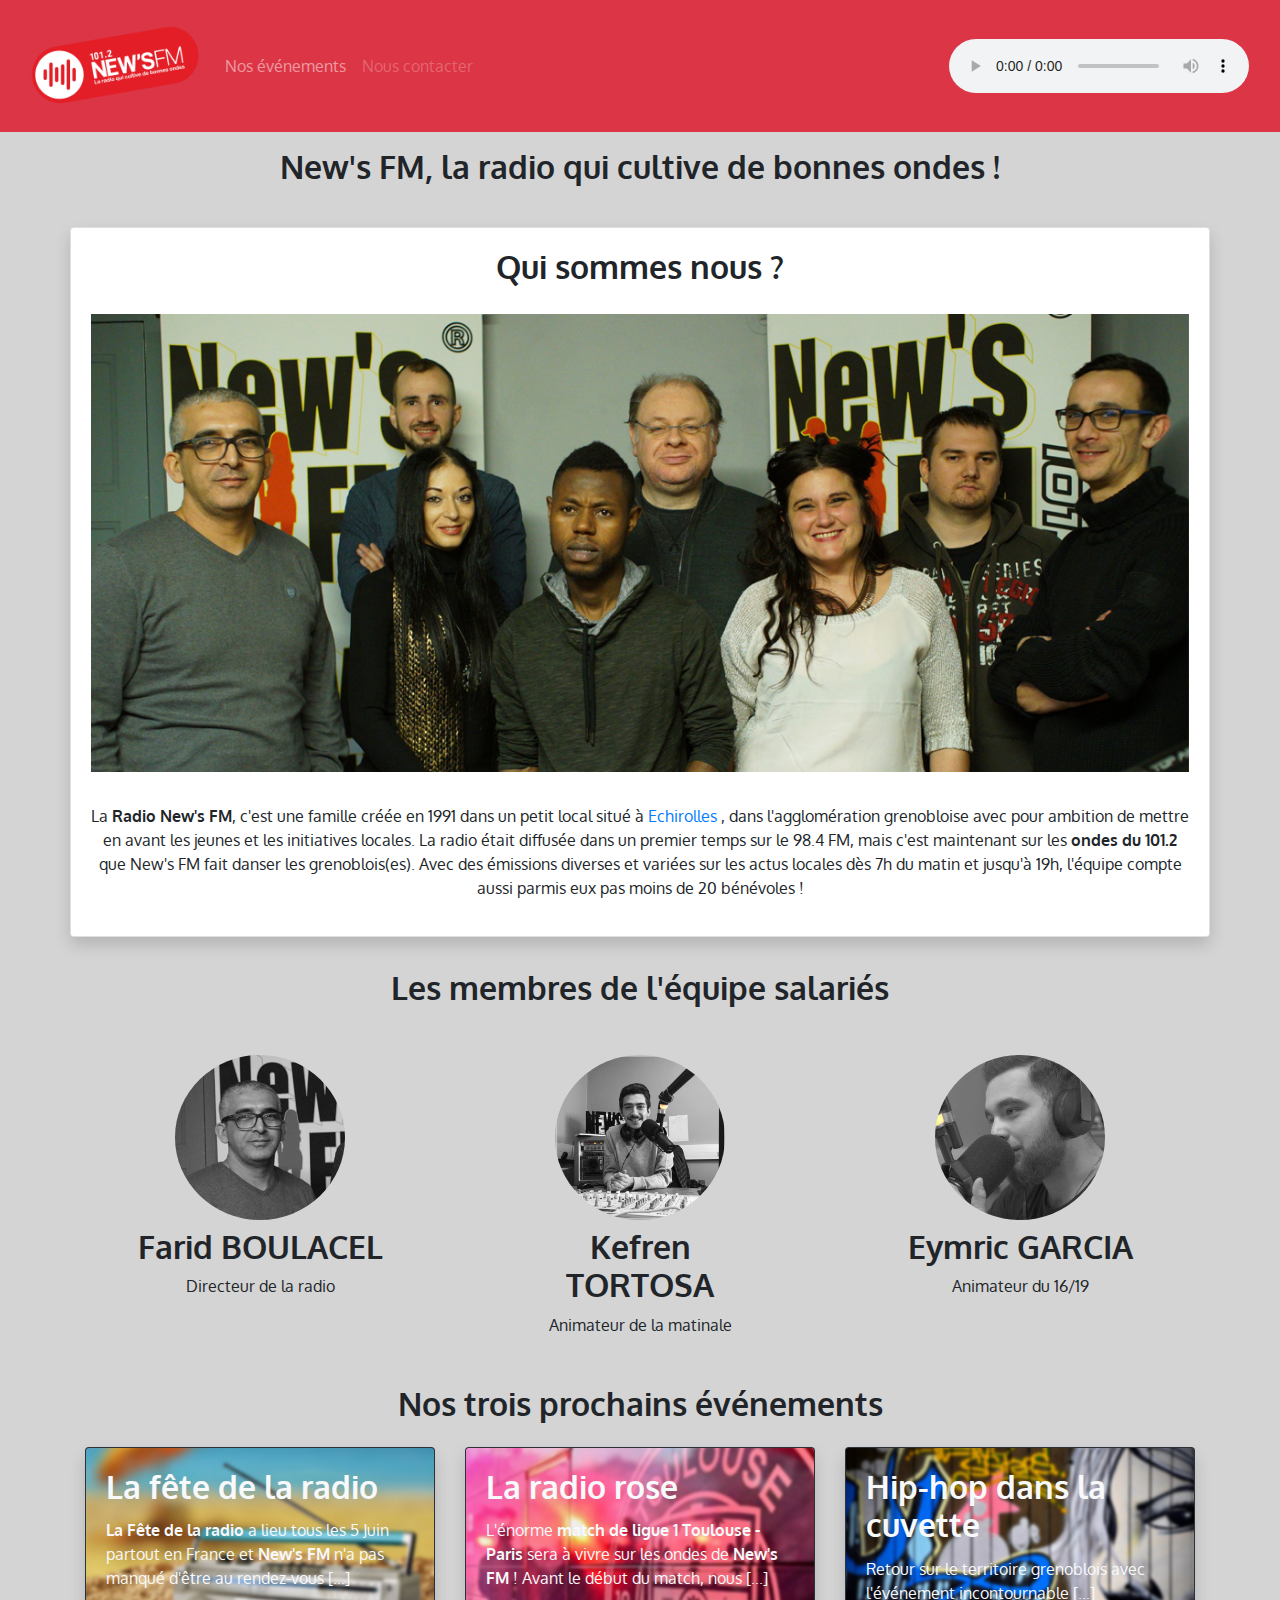
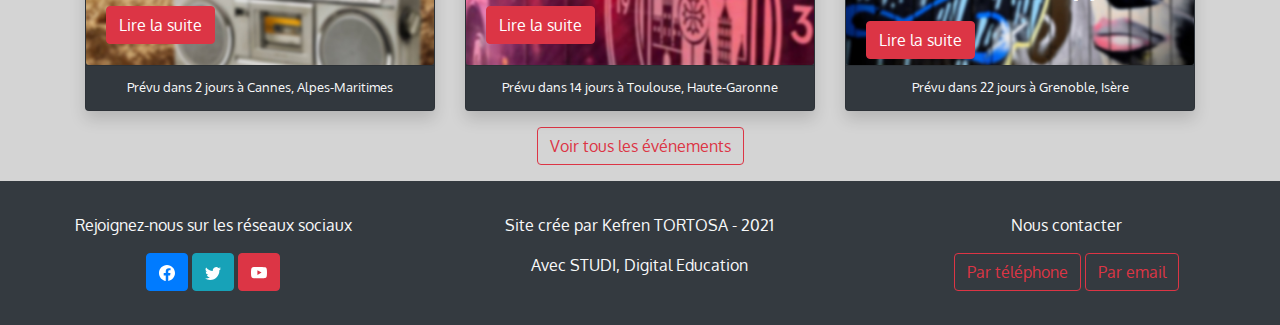
<file: index.html>
<!DOCTYPE html>
<html lang="FR">
<head>
    <meta charset="UTF-8">
    <meta name="description" content="Association Radio New's FM, numéro 1 sur l'agglomération
    grenobloise depuis 1991 ! New's FM, la radio qui cultive de bonnes ondes.">
    <link rel="stylesheet" href="bootstrap-4.4.1-dist/css/bootstrap.min.css">
    <link rel="stylesheet" href="style.css">
    <link rel="icon" href="image/ROND-NEWS.png">
    <title>Accueil - Association Radio New'sFM</title>
</head>
<body>
    <!--NAVIGATION-->
    <header>
        <nav class="navbar navbar-expand-lg navbar-dark bg-danger">
            <div class="container-fluid">
                <a href="#" class="navbar-brand">
                    <img src="image/LOGO-NEWS-800x500.png" alt="Logo" width="170" class="img-fluid">
                </a>
                <div class="collapse navbar-collapse">
                    <ul class="navbar-nav">
                        <li class="nav-item">
                            <a href="evenement.html" class="nav-link">Nos événements</a>
                        </li>
                        <li class="nav-item">
                            <a href="#" class="nav-link disabled">Nous contacter</a>
                        </li>
                    </ul>
                </div>
                <!--PLAYER RADIO-->
                <audio controls class="">
                    <source src="https://live.aurafm.org:7443/RadioNewsFM" type="audio/mpeg">
                    "Oups, votre navigateur ne prend pas en charge ce type de fichier."
                </audio>
            </div>
        </nav>
    </header>


    <main class="container">
        <div class="row text-center py-3">
            <h1 class="col-lg">
                New's FM, la radio qui cultive de bonnes ondes !
            </h1>
        </div>

        <!--CARTE PRINCIPALE-->
        <div class="row py-3">
            <div class="card shadow text-center rounded">
                <div class="card-body">
                    <h2 class="card-title">Qui sommes nous ?</h2>
                    <img src="image/equipe.jpg" alt="En plateau radio" class="card-img rounded py-3">
                    <p class="card-text py-3">
                        La <strong> Radio New's FM</strong>, c'est une famille créée 
                        en 1991 dans un petit local situé à <a href="https://goo.gl/maps/p9ftHHhSACzFnUuLA"
                        target="_blank"> Echirolles</a> , dans l'agglomération grenobloise avec pour 
                        ambition de mettre en avant les jeunes et les initiatives locales. La radio était 
                        diffusée dans un premier temps sur le 98.4 FM, mais c'est maintenant sur les 
                        <strong>ondes du 101.2</strong> que New's FM fait danser les grenoblois(es). 
                        Avec des émissions diverses et variées sur les actus locales dès 7h du matin 
                        et jusqu'à 19h, l'équipe compte aussi parmis eux pas moins de 20 bénévoles ! 
                    </p>
                </div>
            </div>
        </div>
        


        <!--TITRE MEMBRE D'EQUIPE-->
        <div class="row text-center py-3">
            <h2 class="col">
                Les membres de l'équipe salariés
            </h2>
        </div>

        <!--MEMBRE D'EQUIPE-->
        <div class="row justify-content-around py-3">
        
            <!--DIRECTEUR DE LA RADIO-->
            <article class="col-lg-3 col-md-4 text-center">
                <img src="image/farid.jpg" alt="Directeur" width="170" class="rounded-circle py-2">
                <h2>Farid BOULACEL</h2>
                <p>Directeur de la radio</p>
            </article>

            <!--ANIMATEUR DE LA MATINALE-->
            <article class="col-lg-3 col-md-4 text-center">
                <img src="image/Kefren.PNG" alt="Animateur matinale" width="170" class="rounded-circle py-2">
                <h2>Kefren TORTOSA</h2>
                <p>Animateur de la matinale</p>
            </article>

            <!--ANIMATEUR DU 16/19-->
            <article class="col-lg-3 col-md-4 text-center">
                <img src="image/Eymric.jpg" alt="Animateur aprem" width="170" class="rounded-circle py-2">
                <h2>Eymric GARCIA</h2>
                <p>Animateur du 16/19</p>
            </article>
        </div>




        <!--APERCU DES PROCHAINS EVENEMENTS-->
        <div class="row text-center py-3">
            <h2 class="col">
                Nos trois prochains événements
            </h2>
        </div>

        <div class="row justify-content-around">
            <!----EVENEMENT 1---->
            <div class="col-xl-4 col-md-6">
                <div class="card bg-dark text-light mb-3 shadow">
                    <img src="image/radio-plage-700x500.jpg" alt="l'événement phare" class="card-img">
                    <div class="card-img-overlay">
                        <h3 class="card-title">La fête de la radio</h3>
                        <p class="card-text"><strong>La Fête de la radio</strong> a lieu tous les 5 Juin partout en France et 
                        <strong>New's FM</strong> n'a pas manqué d'être au rendez-vous [...] </p>
                        <a href="evenement.html" class="btn btn-danger">Lire la suite</a>
                    </div>
                    <!--FOOTER DE LA CARTE 1-->
                    <div class="card-footer small text-center">
                        Prévu dans 2 jours à Cannes, Alpes-Maritimes
                    </div>
                </div>   
            </div>


            <!----EVENEMENT 2----->
            <div class="col-xl-4 col-md-6">
                <div class="card bg-dark text-light mb-3 shadow">
                    <img src="image/match-toulouse-700x500.jpg" alt="La radio rose" class="card-img">
                    <div class="card-img-overlay">
                        <h3 class="card-title">La radio rose</h3>
                        <p class="card-text">L'énorme <strong>match de ligue 1 Toulouse - Paris</strong> 
                            sera à vivre sur les ondes de <strong>New's FM</strong> ! Avant le début 
                            du match, nous [...] </p>
                        <a href="evenement.html" class="btn btn-danger">Lire la suite</a>
                    </div>
                    <!--FOOTER DE LA CARTE 2-->
                    <div class="card-footer small text-center">
                        Prévu dans 14 jours à Toulouse, Haute-Garonne
                    </div>
                </div>   
            </div>


            <!----EVENEMENT 3---->
            <div class="col-xl-4 col-md-12">
                <div class="card bg-dark text-light mb-3 shadow">
                    <img src="image/hip-hop-700x500.jpg" alt="Hip-hop dans la cuvette" class="card-img">
                    <div class="card-img-overlay">
                        <h3 class="card-title">Hip-hop dans la cuvette</h3>
                        <p class="card-text">Retour sur le territoire grenoblois avec l'événement 
                            incontournable 
                            [...] </p>
                        <a href="evenement.html" class="btn btn-danger">Lire la suite</a>
                    </div>
                    <!--FOOTER DE LA CARTE 3-->
                    <div class="card-footer small text-center">
                        Prévu dans 22 jours à Grenoble, Isère
                    </div>
                </div>   
            </div>
        </div>

        <!--BOUTTON + D'EVENEMENT-->
        <div class="row justify-content-center mb-3">
            <a href="evenement.html" class="btn btn-outline-danger">
                Voir tous les événements
            </a>
        </div>
    </main>


    <footer class="container-fluid bg-dark text-light">
        <div class="row text-center py-3 justify-content-around">
            <div class="col-lg-4 col-md-3 py-3">
                <p>Rejoignez-nous sur les réseaux sociaux</p>

                <!----FACEBOOK---->
                <a href="https://www.facebook.com/RadioNewsFmGrenoble" class="btn btn-primary" target="_blank">
                    <svg xmlns="http://www.w3.org/2000/svg" width="16" height="16" fill="currentColor" class="bi bi-facebook" viewBox="0 0 16 16">
                        <path d="M16 8.049c0-4.446-3.582-8.05-8-8.05C3.58 0-.002 3.603-.002 8.05c0 4.017 2.926 7.347 6.75 7.951v-5.625h-2.03V8.05H6.75V6.275c0-2.017 1.195-3.131 3.022-3.131.876 0 1.791.157 1.791.157v1.98h-1.009c-.993 0-1.303.621-1.303 1.258v1.51h2.218l-.354 2.326H9.25V16c3.824-.604 6.75-3.934 6.75-7.951z"/>
                    </svg>
                </a>

                <!--TWITTER-->
                <a href="https://www.twitter.com/Radio_NewsFM" class="btn btn-info" target="_blank">
                    <svg xmlns="http://www.w3.org/2000/svg" width="16" height="16" fill="currentColor" class="bi bi-twitter" viewBox="0 0 16 16">
                        <path d="M5.026 15c6.038 0 9.341-5.003 9.341-9.334 0-.14 0-.282-.006-.422A6.685 6.685 0 0 0 16 3.542a6.658 6.658 0 0 1-1.889.518 3.301 3.301 0 0 0 1.447-1.817 6.533 6.533 0 0 1-2.087.793A3.286 3.286 0 0 0 7.875 6.03a9.325 9.325 0 0 1-6.767-3.429 3.289 3.289 0 0 0 1.018 4.382A3.323 3.323 0 0 1 .64 6.575v.045a3.288 3.288 0 0 0 2.632 3.218 3.203 3.203 0 0 1-.865.115 3.23 3.23 0 0 1-.614-.057 3.283 3.283 0 0 0 3.067 2.277A6.588 6.588 0 0 1 .78 13.58a6.32 6.32 0 0 1-.78-.045A9.344 9.344 0 0 0 5.026 15z"/>
                    </svg>
                </a>

                <!----YOUTUBE---->
                <a href="https://www.youtube.com/Le1619" class="btn btn-danger" target="_blank">
                    <svg xmlns="http://www.w3.org/2000/svg" width="16" height="16" fill="currentColor" class="bi bi-youtube" viewBox="0 0 16 16">
                        <path d="M8.051 1.999h.089c.822.003 4.987.033 6.11.335a2.01 2.01 0 0 1 1.415 1.42c.101.38.172.883.22 1.402l.01.104.022.26.008.104c.065.914.073 1.77.074 1.957v.075c-.001.194-.01 1.108-.082 2.06l-.008.105-.009.104c-.05.572-.124 1.14-.235 1.558a2.007 2.007 0 0 1-1.415 1.42c-1.16.312-5.569.334-6.18.335h-.142c-.309 0-1.587-.006-2.927-.052l-.17-.006-.087-.004-.171-.007-.171-.007c-1.11-.049-2.167-.128-2.654-.26a2.007 2.007 0 0 1-1.415-1.419c-.111-.417-.185-.986-.235-1.558L.09 9.82l-.008-.104A31.4 31.4 0 0 1 0 7.68v-.123c.002-.215.01-.958.064-1.778l.007-.103.003-.052.008-.104.022-.26.01-.104c.048-.519.119-1.023.22-1.402a2.007 2.007 0 0 1 1.415-1.42c.487-.13 1.544-.21 2.654-.26l.17-.007.172-.006.086-.003.171-.007A99.788 99.788 0 0 1 7.858 2h.193zM6.4 5.209v4.818l4.157-2.408L6.4 5.209z"/>
                    </svg>
                </a>
            </div>

            <div class="col-lg-4 col-md-3 py-3">
                <p>
                    Site crée par Kefren TORTOSA - 2021
                </p>
                <p>
                    Avec STUDI, Digital Education
                </p>
            </div>

            <div class="col-lg-4 col-md-3 py-3">
                <p>Nous contacter</p>
                <a href="tel:0456142354" class="btn btn-outline-danger">
                    Par téléphone
                </a>
                <a href="mailto:fboulacel@hotmail.fr" class="btn btn-outline-danger">
                    Par email
                </a>

            </div>
        </div>
    </footer>
</body>
</html>
</file>
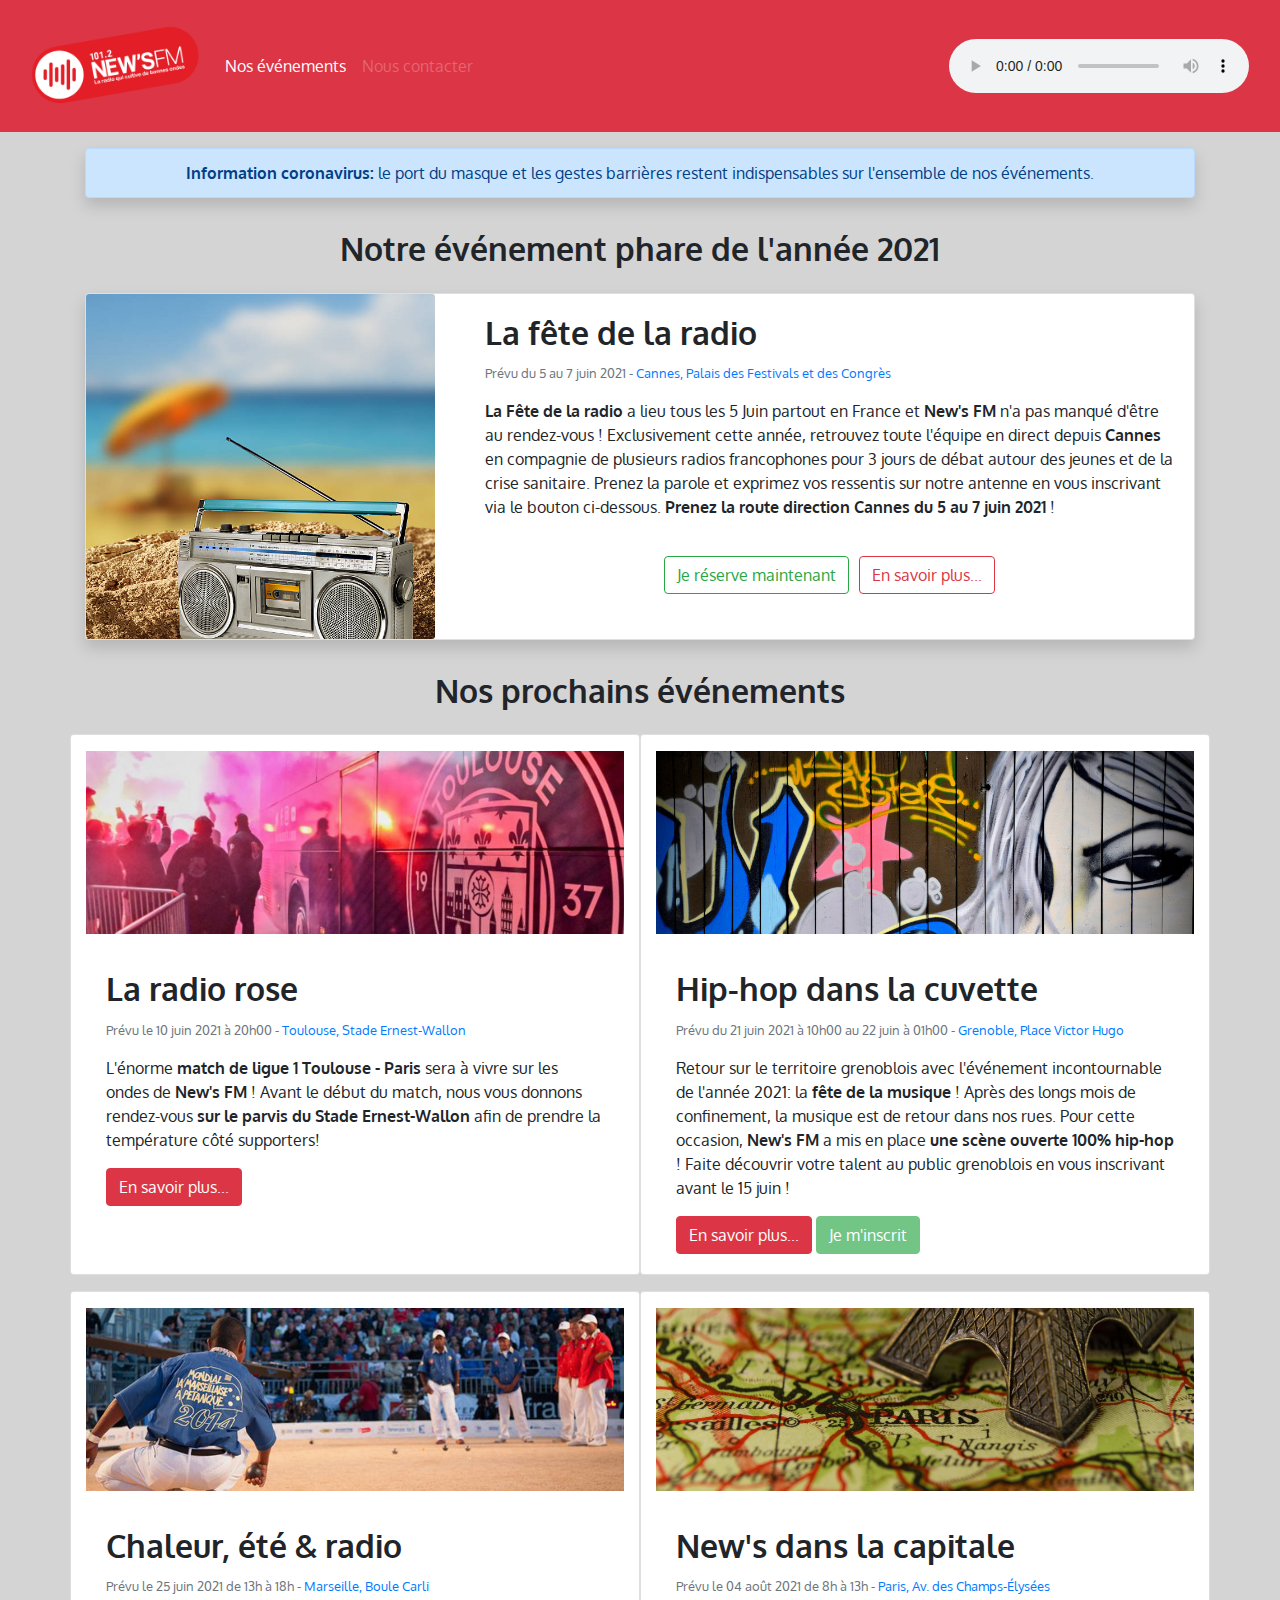
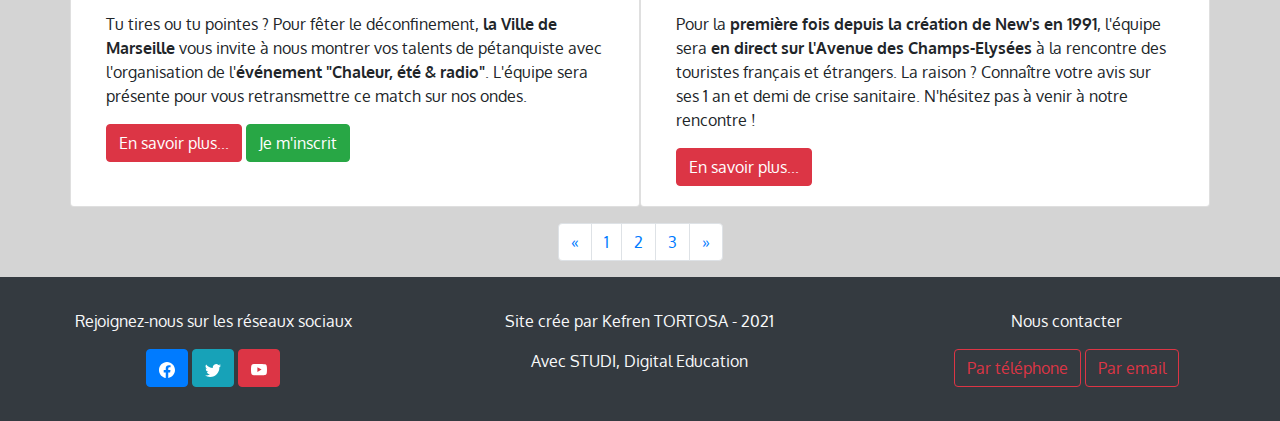
<file: evenement.html>
<!DOCTYPE html>
<html lang="FR">
<head>
    <meta charset="UTF-8">
    <meta name="description" content="Découvrez les nombreux événements organisés partout en France 
    par New's FM ! Réservez vos billets et ambiancez-vous au son du 101.2 FM.">
    <link rel="stylesheet" href="bootstrap-4.4.1-dist/css/bootstrap.min.css">
    <link rel="stylesheet" href="style-event.css">
    <link rel="icon" href="image/ROND-NEWS.png">
    <title>Nos evenements - Association Radio New'sFM</title>
</head>
<body>
    <!-- NAVIGATION -->
    <header>
        <nav class="navbar navbar-expand-lg navbar-dark bg-danger mb-3 col-12">
            <div class="container-fluid">
                <a href="index.html" class="navbar-brand">
                    <img src="image/LOGO-NEWS-800x500.png" alt="Logo" width="170" class="img-fluid">
                </a>
                <div class="collapse navbar-collapse">
                    <ul class="navbar-nav">
                        <li class="nav-item">
                            <a href="#" class="nav-link active">Nos événements</a>
                        </li>
                        <li class="nav-item">
                            <a href="#" class="nav-link disabled">Nous contacter</a>
                        </li>
                    </ul>
                </div>
                <!-- PLAYER RADIO -->
                <audio controls class="">
                    <source src="https://live.aurafm.org:7443/RadioNewsFM" type="audio/mpeg">
                    "Oups, votre navigateur ne prend pas en charge ce type de fichier."
                </audio>
            </div>
        </nav>
    </header>

    <main class="container">

        <!-- INFORMATION CORONAVIRUS -->
        <div class="alert alert-primary d-flex justify-content-center align-items-center shadow" role="alert">
            <div>
                <b>Information coronavirus:</b> le port du masque et les gestes barrières restent
                indispensables sur l'ensemble de nos événements.
            </div>
        </div>


        <!-- TITRE PRINCIPALE DE LA PAGE -->
        <h1 class="text-center py-3">
            Notre événement phare de l'année 2021
        </h1>

        <!-- CARTE PRINCIPALE DE LA PAGE -->
        <article class="card mb-3 shadow">
            <div class="row">
                <div class="col-xl-4 col-lg-5 col-md-12">
                    <img src="image/radio-plage.jpg" alt="concert" class="card-img">
                </div>
                <div class="col-xl-8 col-lg-7 col-md-12">
                    <div class="card-body">
                        <h2 class="card-title">La fête de la radio</h2>
                        <p class="card-text text-muted small">
                            Prévu du 5 au 7 juin 2021 - <a href="https://goo.gl/maps/rCGgjfGCvMuQSZNcA" target="_blank">
                            Cannes, Palais des Festivals et des Congrès
                            </a> 
                        </p>
                        <p class="card-text">
                            <strong>La Fête de la radio</strong> a lieu tous les 5 Juin partout en France et 
                            <strong>New's FM</strong> n'a pas manqué d'être au rendez-vous ! 
                            Exclusivement cette année, retrouvez toute l'équipe en direct depuis <b>Cannes</b>
                            en compagnie de plusieurs radios francophones pour 3 jours de débat autour des jeunes
                            et de la crise sanitaire. Prenez la parole et exprimez vos ressentis sur notre antenne 
                            en vous inscrivant via le bouton ci-dessous. 
                            <b>Prenez la route direction Cannes du 5 au 7 juin 2021</b> !
                        </p>

                        <div class="row justify-content-center py-3">
                            <button class="btn btn-outline-success btn-marge" type="button">
                                Je réserve maintenant
                            </button>
                            <button class="btn btn-outline-danger btn-marge" type="button">
                                En savoir plus...
                            </button>
                        </div>
                    </div>
                </div>
            </div>
        </article>
        

        <!----- TITRE // LES PROCHAINS EVENEMENTS ----->
        <div class="row text-center py-3">
            <div class="col">
                <h2>Nos prochains événements</h2>
            </div>
        </div>

        <!----- CARTES ----->
        <article class="row justify-content-around">

            <!----- LA RADIO ROSE  ----->
            <div class="card col-lg-6 mb-3">
                <img src="image/match-toulouse.jpg" alt="match de Toulouse" class="card-img py-3">
                <div class="card-body">
                    <h2 class="card-title">La radio rose</h2>
                    <p class="text-muted small">
                        Prévu le 10 juin 2021 à 20h00 - <a href="https://g.page/stade-ernest-wallon?share" target="_blank">
                        Toulouse, Stade Ernest-Wallon</a> 
                    </p>
                    <p class="card-text">
                        L'énorme <strong>match de ligue 1 Toulouse - Paris</strong> sera à vivre sur 
                        les ondes de <strong>New's FM</strong> ! Avant le début du match, nous vous 
                        donnons rendez-vous <b>sur le parvis du Stade Ernest-Wallon</b> afin de prendre 
                        la température côté supporters!
                    </p>
                    <button class="btn btn-danger">
                        En savoir plus...
                    </button>
                </div>
            </div>

            <!---- EVENEMENT N2 ---->
            <div class="card col-lg-6 mb-3">
                <img src="image/hip-hop.jpg" alt="" class="card-img py-3">
                <div class="card-body">
                    <h2 class="card-title">Hip-hop dans la cuvette</h2>
                    <p class="text-muted small">
                        Prévu du 21 juin 2021 à 10h00 au 22 juin à 01h00 - <a href="https://goo.gl/maps/znj2vyrxJCodfMaM7" target="_blank">
                        Grenoble, Place Victor Hugo </a>
                    </p>
                    <p class="card-text">
                        Retour sur le territoire grenoblois avec l'événement incontournable de l'année 2021:
                        la <strong>fête de la musique</strong> ! Après des longs mois de confinement, 
                        la musique est de retour dans nos rues. Pour cette occasion, <strong>New's FM</strong> 
                        a mis en place <b>une scène ouverte 100% hip-hop</b> ! Faite découvrir votre 
                        talent au public grenoblois en vous inscrivant avant le 15 juin ! 
                    </p>
                    <button class="btn btn-danger" type="button">
                        En savoir plus...
                    </button>
                    <button class="btn btn-success disabled" type="button">
                        Je m'inscrit
                    </button>
                </div>
            </div>

            <!---- EVENEMENT N3 ----->
            <div class="card col-lg-6 mb-3">
                <img src="image/petanque.jpg" alt="partie de pétanque" class="card-img py-3">
                <div class="card-body">
                    <h2 class="card-title">Chaleur, été & radio</h2>
                    <p class="text-muted small">
                        Prévu le 25 juin 2021 de 13h à 18h - <a href="https://goo.gl/maps/Jz5cQYhjiMSFg1TK6" target="_blank">
                        Marseille, Boule Carli
                        </a>
                    </p>
                    <p class="card-text">
                        Tu tires ou tu pointes ? Pour fêter le déconfinement, <b>la Ville de Marseille</b> 
                        vous invite à nous montrer vos talents de pétanquiste avec l'organisation de 
                        l'<strong>événement "Chaleur, été & radio"</strong>. L'équipe sera présente pour 
                        vous retransmettre ce match sur nos ondes.
                    </p>
                    <button class="btn btn-danger">
                        En savoir plus...
                    </button>
                    <button class="btn btn-success">
                        Je m'inscrit
                    </button>
                </div>
            </div>

            <!---- EVENEMENT N4 ----->
            <div class="card col-lg-6 mb-3">
                <img src="image/capitale.jpg" alt="carte de Paris" class="card-img py-3">
                <div class="card-body">
                    <h2 class="card-title">New's dans la capitale</h2>
                    <p class="text-muted small">
                        Prévu le 04 août 2021 de 8h à 13h - <a href="https://goo.gl/maps/YtTRaKMqX33QhuHd9" target="_blank">
                            Paris, Av. des Champs-Élysées</a>
                    </p>
                    <p class="card-text">
                        Pour la <b>première fois depuis la création de New's en 1991</b>, l'équipe sera 
                        <strong> en direct sur l'Avenue des Champs-Elysées </strong> à la rencontre des touristes 
                        français et étrangers. La raison ? Connaître votre avis sur ses 1 an et demi de crise sanitaire.
                        N'hésitez pas à venir à notre rencontre !
                    </p>
                    <button class="btn btn-danger">
                        En savoir plus...
                    </button>
                </div>
            </div>
        </article>
        <!-- PAGINATION DES EVENEMTNS -->
        <nav>
            <ul class="pagination justify-content-center">
                <li class="page-item">
                    <a href="#" class="page-link" aria-label="Previous">
                        <span aria-hidden="true">&laquo;</span>
                    </a>
                </li>
                <li class="page-item"><a href="#" class="page-link">1</a></li>
                <li class="page-item"><a href="#" class="page-link">2</a></li>
                <li class="page-item"><a href="#" class="page-link">3</a></li>
                <li class="page-item">
                    <a href="#" class="page-link">
                        <span aria-hidden="true">&raquo;</span>
                    </a>
                </li>
            </ul>
        </nav>
        <aside>

        </aside>
    </main>
    <footer class="container-fluid bg-dark text-light">
        <div class="row text-center py-3 justify-content-around">
            <div class="col-lg-4 col-md-3 py-3">
                <p>Rejoignez-nous sur les réseaux sociaux</p>

                <!------ FACEBOOK ------>
                <a href="https://www.facebook.com/RadioNewsFmGrenoble" class="btn btn-primary" target="_blank">
                    <svg xmlns="http://www.w3.org/2000/svg" width="16" height="16" fill="currentColor" class="bi bi-facebook" viewBox="0 0 16 16">
                        <path d="M16 8.049c0-4.446-3.582-8.05-8-8.05C3.58 0-.002 3.603-.002 8.05c0 4.017 2.926 7.347 6.75 7.951v-5.625h-2.03V8.05H6.75V6.275c0-2.017 1.195-3.131 3.022-3.131.876 0 1.791.157 1.791.157v1.98h-1.009c-.993 0-1.303.621-1.303 1.258v1.51h2.218l-.354 2.326H9.25V16c3.824-.604 6.75-3.934 6.75-7.951z"/>
                    </svg>
                </a>

                <!-- TWITTER -->
                <a href="https://www.twitter.com/Radio_NewsFM" class="btn btn-info" target="_blank">
                    <svg xmlns="http://www.w3.org/2000/svg" width="16" height="16" fill="currentColor" class="bi bi-twitter" viewBox="0 0 16 16">
                        <path d="M5.026 15c6.038 0 9.341-5.003 9.341-9.334 0-.14 0-.282-.006-.422A6.685 6.685 0 0 0 16 3.542a6.658 6.658 0 0 1-1.889.518 3.301 3.301 0 0 0 1.447-1.817 6.533 6.533 0 0 1-2.087.793A3.286 3.286 0 0 0 7.875 6.03a9.325 9.325 0 0 1-6.767-3.429 3.289 3.289 0 0 0 1.018 4.382A3.323 3.323 0 0 1 .64 6.575v.045a3.288 3.288 0 0 0 2.632 3.218 3.203 3.203 0 0 1-.865.115 3.23 3.23 0 0 1-.614-.057 3.283 3.283 0 0 0 3.067 2.277A6.588 6.588 0 0 1 .78 13.58a6.32 6.32 0 0 1-.78-.045A9.344 9.344 0 0 0 5.026 15z"/>
                    </svg>
                </a>

                <!----- YOUTUBE ----->
                <a href="https://www.youtube.com/Le1619" class="btn btn-danger" target="_blank">
                    <svg xmlns="http://www.w3.org/2000/svg" width="16" height="16" fill="currentColor" class="bi bi-youtube" viewBox="0 0 16 16">
                        <path d="M8.051 1.999h.089c.822.003 4.987.033 6.11.335a2.01 2.01 0 0 1 1.415 1.42c.101.38.172.883.22 1.402l.01.104.022.26.008.104c.065.914.073 1.77.074 1.957v.075c-.001.194-.01 1.108-.082 2.06l-.008.105-.009.104c-.05.572-.124 1.14-.235 1.558a2.007 2.007 0 0 1-1.415 1.42c-1.16.312-5.569.334-6.18.335h-.142c-.309 0-1.587-.006-2.927-.052l-.17-.006-.087-.004-.171-.007-.171-.007c-1.11-.049-2.167-.128-2.654-.26a2.007 2.007 0 0 1-1.415-1.419c-.111-.417-.185-.986-.235-1.558L.09 9.82l-.008-.104A31.4 31.4 0 0 1 0 7.68v-.123c.002-.215.01-.958.064-1.778l.007-.103.003-.052.008-.104.022-.26.01-.104c.048-.519.119-1.023.22-1.402a2.007 2.007 0 0 1 1.415-1.42c.487-.13 1.544-.21 2.654-.26l.17-.007.172-.006.086-.003.171-.007A99.788 99.788 0 0 1 7.858 2h.193zM6.4 5.209v4.818l4.157-2.408L6.4 5.209z"/>
                    </svg>
                </a>
            </div>


            <!------ NOM DU CREATEUR DU SITE ------>
            <div class="col-lg-4 col-md-3 py-3">
                <p>Site crée par Kefren TORTOSA - 2021</p>
                <p>Avec STUDI, Digital Education</p>
            </div>


            <!------ NOUS JOINDRE  ------>
            <div class="col-lg-4 col-md-3 py-3">
                <p>Nous contacter</p>
                <a href="tel:0456142354" class="btn btn-outline-danger">
                    Par téléphone
                </a>
                <a href="mailto:fboulacel@hotmail.fr" class="btn btn-outline-danger">
                    Par email
                </a>

            </div>
        </div>
    </footer>
    <script src="https://cdn.jsdelivr.net/npm/bootstrap@5.0.1/dist/js/bootstrap.bundle.min.js" integrity="sha384-gtEjrD/SeCtmISkJkNUaaKMoLD0//ElJ19smozuHV6z3Iehds+3Ulb9Bn9Plx0x4" crossorigin="anonymous"></script>
</body>
</html>
</file>
<file: style.css>
@import url('https://fonts.googleapis.com/css2?family=Oxygen:wght@300&display=swap');

body {
    font-family: 'Oxygen', sans-serif;
    background: rgb(212, 212, 212);
}

h1, h2, h3 {
    font-weight: bold;
    font-size: 2rem;
}

p  {
    font-size: 1rem;
}

.btn-marge {
    margin: 5px;
}
</file>
<file: style-event.css>
@import url('https://fonts.googleapis.com/css2?family=Oxygen:wght@300&display=swap');

body {
    font-family: 'Oxygen', sans-serif;
    background: rgb(212, 212, 212);
}

h1, h2, h3 {
    font-weight: bold;
    font-size: 2rem;
}

p  {
    font-size: 1rem;
}

.btn-marge {
    margin: 5px;
}

h1 {
    font-weight: bold;
}
</file>
